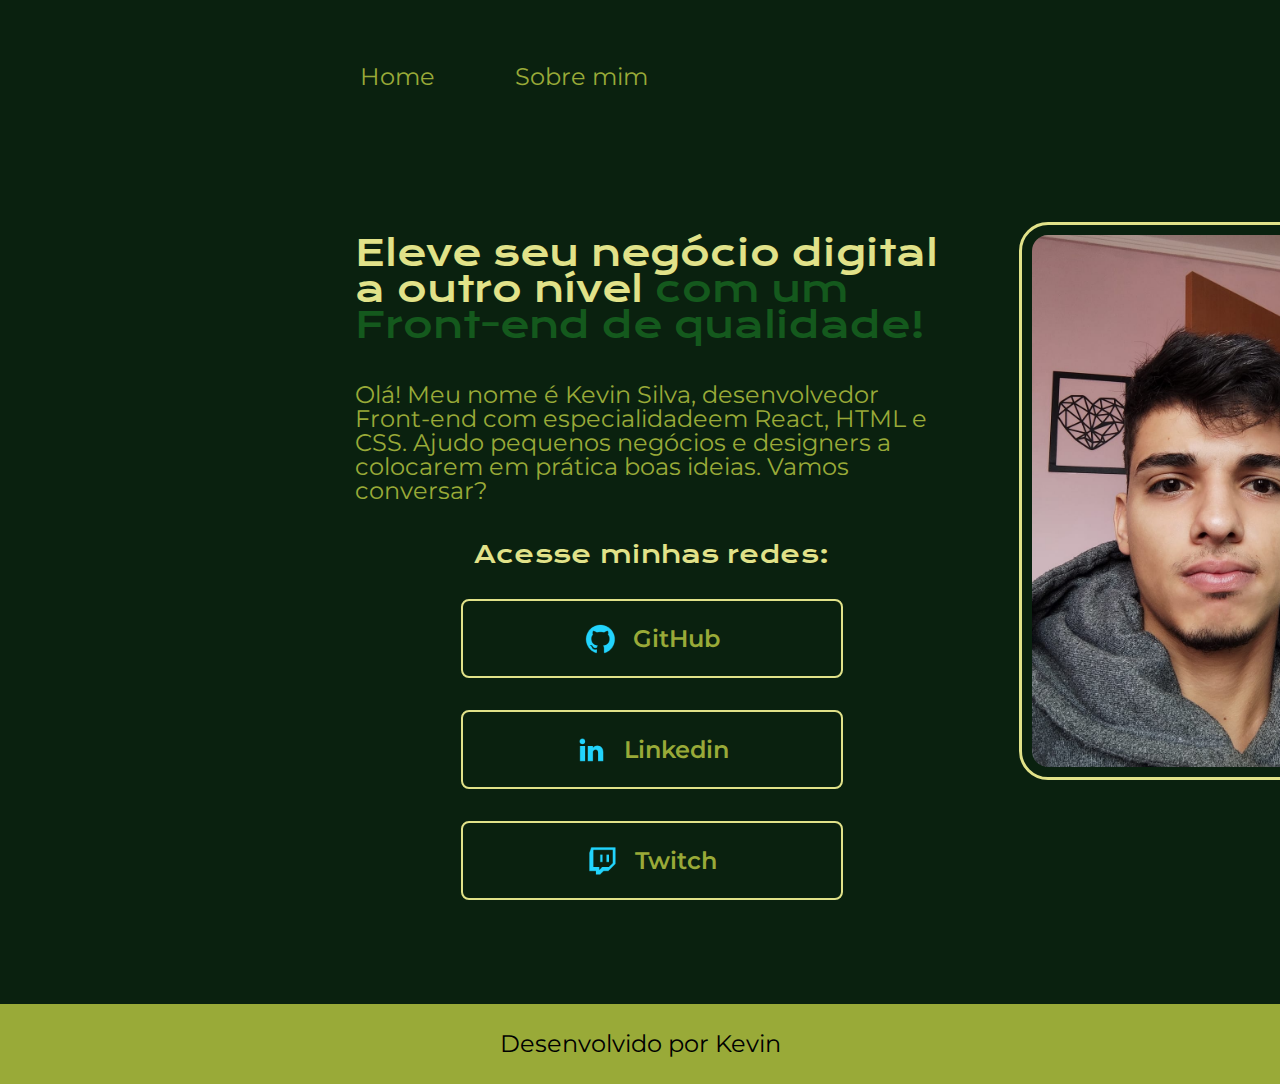
<file: index.html>
<!DOCTYPE html>
<html lang="pt-BR">
<head>
    <meta charset="UTF-8">
    <meta name="viewport" content="width=device-width, initial-scale=1.0">
    <title>Curso Alura</title>
    <link rel="stylesheet" href="./Styles/reset.CSS">
    <link rel="stylesheet" href="./Styles/home.css">
</head>
<body>
    <!-- NAVEGAÇÃO -->
    <header>
        <nav class="navegacao">
            <a class="navegacao-home" href="./index.html">Home</a>
            <a class="navegacao-sobre" href="./sobre.html">Sobre mim</a>
        </nav>
    </header>
    <!-- CONTEUDO HOME -->
    <main>
        <div class="apresentacao">
            <div class="apresentacao-conteudo">
                <div class="apresentacao-conteudo__textos">
                <h1 class="titulo">Eleve seu negócio digital a 
                    outro nível <span class="destaque">com um Front-end de qualidade!</span></h1>
                <p class="paragrafo">Olá! Meu nome é Kevin Silva,
                    desenvolvedor Front-end com especialidadeem React, HTML e CSS. 
                    Ajudo pequenos negócios e designers a colocarem
                    em prática boas ideias. Vamos conversar?</p>
                <div class="apresentacao-redes">
                    <h2 class="apresentacao-redes__text">Acesse minhas redes:</h2>
                    <div class="apresentacao-redes__links">
                    <li>
                        <a class="links" href="https://github.com/KevinSilvaRPG">
                           <img class="img-links" src="./assets/imagens/img/github.png" alt="img-github">GitHub 
                        </a>
                    </li>
                    <li>
                        <a class="links" href="https://www.linkedin.com/in/kevin-silva-4ab3ab191/">
                            <img class="img-links" src="./assets/imagens/img/linkedin.png" alt="img-linkedin">Linkedin
                        </a>
                    </li>
                    <li>
                        <a class="links" href="https://www.twitch.tv/kevinslprogram">
                            <img class="img-links" src="./assets/imagens/img/twitch.png" alt="img-twitch">Twitch
                        </a>
                    </li>
                    </div>
                </div>
                </div>
                <img class="imagem-kevin" src="./assets/imagens/img/pic.png" alt="imagem-kevin">  
                </div>
        </div>
    </main>
    <!-- Rodapé -->
    <footer>
        <div class="rodape">
            <p>Desenvolvido por Kevin</p>
        </div>
    </footer>
</body>
</html>
</file>
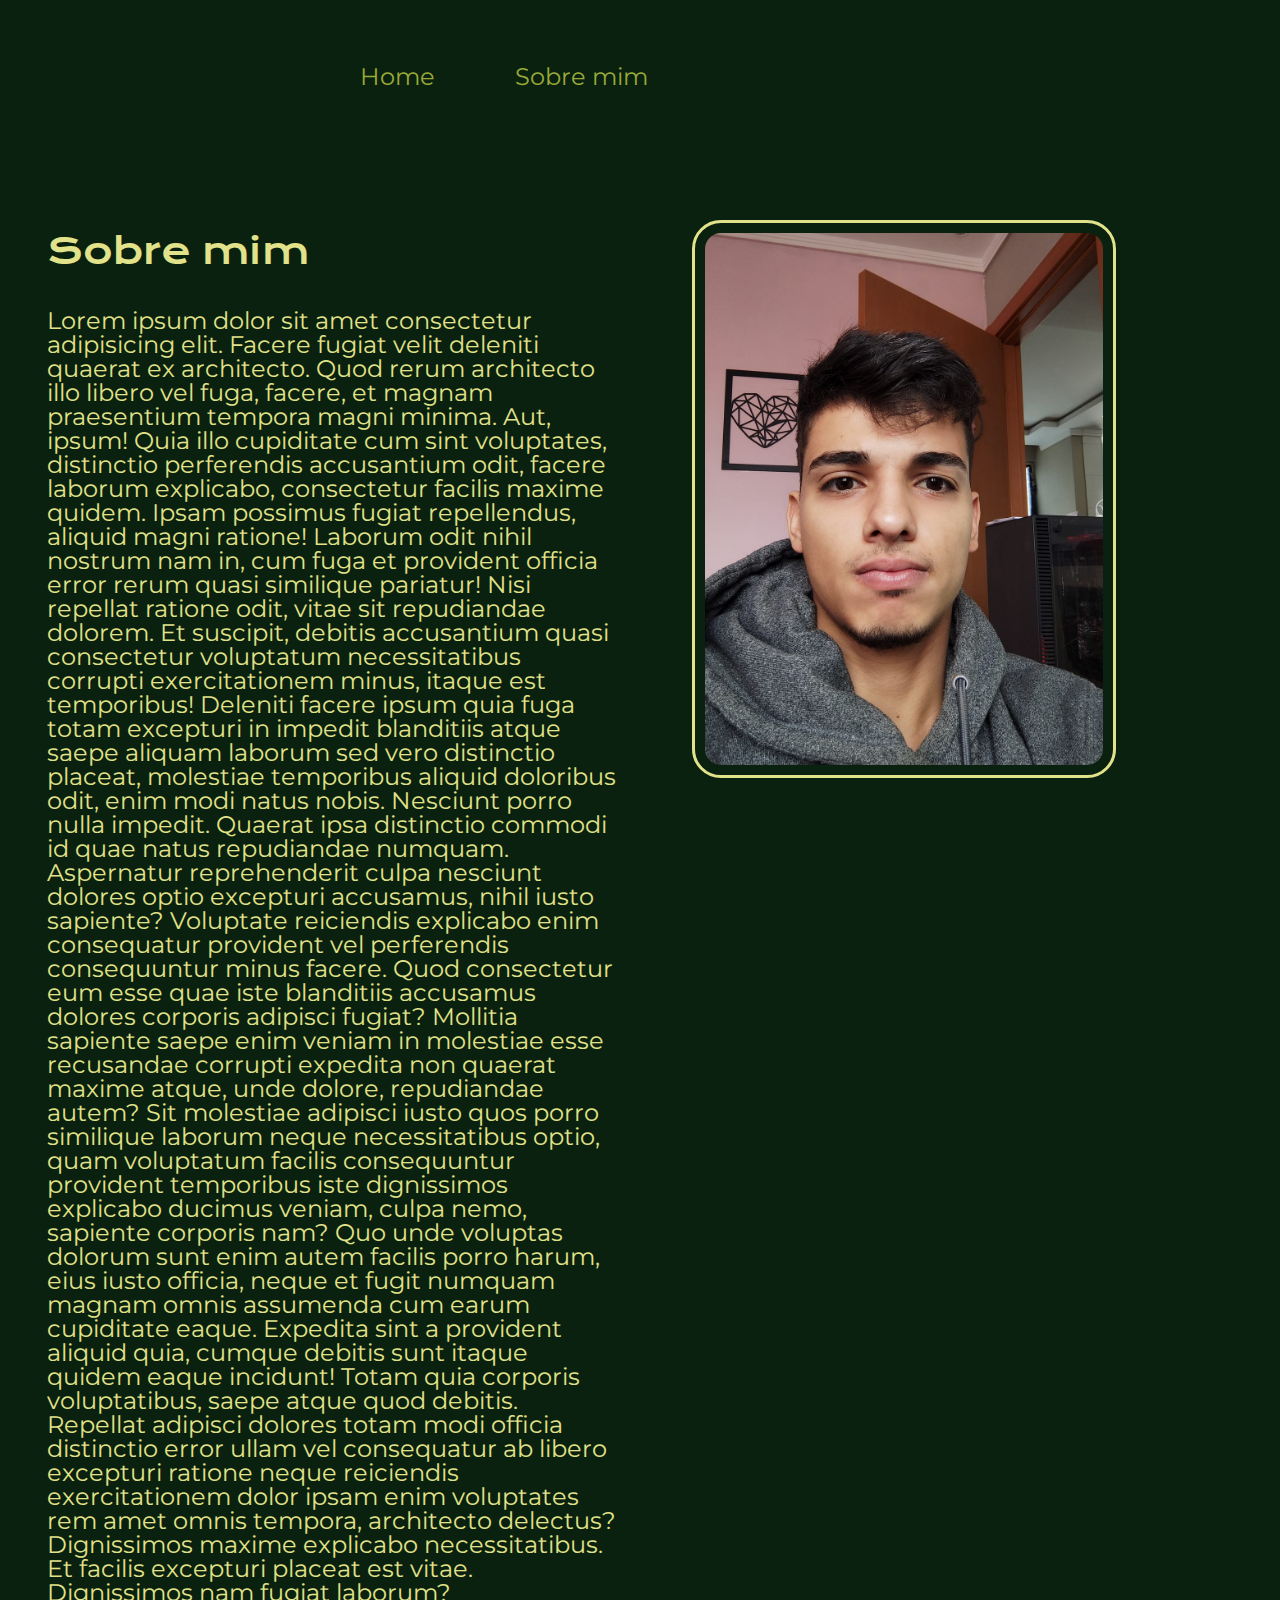
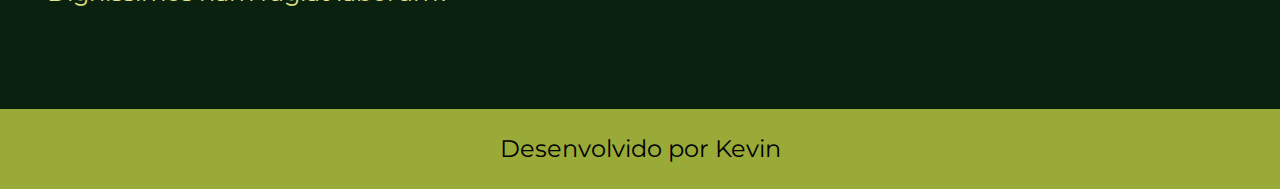
<file: sobre.html>
<!DOCTYPE html>
<html lang="pt-BR">
<head>
    <meta charset="UTF-8">
    <meta name="viewport" content="width=device-width, initial-scale=1.0">
    <title>Sobre mim</title>
    <link rel="stylesheet" href="./Styles/reset.CSS">
    <link rel="stylesheet" href="./Styles/sobre.css">
</head>
<body>
    <header>
        <nav class="navegacao">
            <a class="navegacao-home" href="./index.html">Home</a>
            <a class="navegacao-sobre" href="./sobre.html">Sobre mim</a>
        </nav>
    </header>
    <main>
        <div class="sobre">
            <div class="sobre-conteudo">
                <h1 class="sobre-conteudo__titulo">Sobre mim</h1>
                <p class="sobre-conteudo__texto">Lorem ipsum dolor sit amet consectetur adipisicing elit.
                Facere fugiat velit deleniti quaerat ex architecto. 
                Quod rerum architecto illo libero vel fuga, facere, et magnam
                 praesentium tempora magni minima. Aut, ipsum! Quia illo
                cupiditate cum sint voluptates, distinctio perferendis
                accusantium odit, facere laborum explicabo, consectetur
                facilis maxime quidem. Ipsam possimus fugiat repellendus,
                aliquid magni ratione! Laborum odit nihil nostrum nam in,
                cum fuga et provident officia error rerum quasi similique
                pariatur! Nisi repellat ratione odit, vitae sit repudiandae 
                dolorem. Et suscipit, debitis accusantium quasi consectetur 
                voluptatum necessitatibus corrupti exercitationem minus, 
                itaque est temporibus! Deleniti facere ipsum quia fuga totam 
                excepturi in impedit blanditiis atque saepe aliquam laborum 
                sed vero distinctio placeat, molestiae temporibus aliquid 
                doloribus odit, enim modi natus nobis. Nesciunt porro nulla 
                impedit. Quaerat ipsa distinctio commodi id quae natus 
                repudiandae numquam. Aspernatur reprehenderit culpa nesciunt 
                dolores optio excepturi accusamus, nihil iusto sapiente? 
                Voluptate reiciendis explicabo enim consequatur provident vel 
                perferendis consequuntur minus facere. Quod consectetur eum esse 
                quae iste blanditiis accusamus dolores corporis adipisci fugiat? 
                Mollitia sapiente saepe enim veniam in molestiae esse recusandae 
                corrupti expedita non quaerat maxime atque, unde dolore, 
                repudiandae autem? Sit molestiae adipisci iusto quos porro 
                similique laborum neque necessitatibus optio, quam voluptatum 
                facilis consequuntur provident temporibus iste dignissimos 
                explicabo ducimus veniam, culpa nemo, sapiente corporis nam? 
                Quo unde voluptas dolorum sunt enim autem facilis porro harum, 
                eius iusto officia, neque et fugit numquam magnam omnis assumenda 
                cum earum cupiditate eaque. Expedita sint a provident aliquid quia, 
                cumque debitis sunt itaque quidem eaque incidunt! Totam quia 
                corporis voluptatibus, saepe atque quod debitis. Repellat adipisci 
                dolores totam modi officia distinctio error ullam vel consequatur 
                ab libero excepturi ratione neque reiciendis exercitationem dolor 
                ipsam enim voluptates rem amet omnis tempora, architecto delectus? 
                Dignissimos maxime explicabo necessitatibus. Et facilis excepturi 
                placeat est vitae. Dignissimos nam fugiat laborum?</p>
            </div>
            <img class="imagem-kevin" src="./assets/imagens/img/pic.png" alt="imagem-kevin">
        </div>
    </main>
    <footer>
        <div class="rodape">
            <span>Desenvolvido por Kevin</span>
        </div>
    </footer>
</body>
</html>
</file>
<file: Styles/home.css>
/* Estilo da Home Page */
@import url('https://fonts.googleapis.com/css2?family=Montserrat:ital,wght@0,100..900;1,100..900&display=swap');
@import url('https://fonts.googleapis.com/css2?family=Krona+One&display=swap');

body {
    background-color: #0A210F;
    color: #E1E289;
}

/* NAVEGAÇÃO DA PAGINA */
.navegacao {
    display: flex;
    justify-content: space-around;
    padding: 65px 1261px 0 360px;
    position: absolute;
    font-family: 'Montserrat', sans-serif;
    font-size: 24px;
    font-weight: 400;
}
.navegacao-home{
    text-decoration: none;
    color: #99AA38;
}
.navegacao-sobre{
    text-decoration: none;
    color: #99AA38;
    margin-left: 80px;
    white-space: nowrap;
}

/* APRESENTAÇÃO */
.apresentacao{
    width: 100%;
    padding: 235px 0 0 355px;
}
.apresentacao-conteudo{
    display: flex;
    align-self: flex-start;
}
.apresentacao-conteudo__textos{
    display: flex;
    flex-direction: column;
    width: 593px;
}
.titulo{
    font-size: 36px;
    margin-bottom: 40px;
    font-weight: 400;
    font-family: 'Krona One',sans-serif;
}
.destaque{
    color: #14591D;
}
.paragrafo{
    font-size: 24px;
    font-family: 'Montserrat', sans-serif;
    color: #99AA38;
    margin-bottom: 40px;
}

/* IMAGEM PRINCIPAL */
.imagem-kevin {
    display: flex;
    flex-direction: row;
    height: 532px;
    max-width: 100%;
    margin-left: 84px;
    border-radius: 16px;
    outline: 3px solid #E1E289;
    outline-offset: 10px;
}

/* REDES */
.apresentacao-redes {
    display: flex;
    align-items: center;
    flex-direction: column;
}
.apresentacao-redes__text {
    font-family: 'Krona One', sans-serif;
    font-size: 24px;
    font-weight: 50;
    margin-bottom: 32px;
}
.apresentacao-redes__links{
    display: flex;
    align-items: center;
    flex-direction: column;
    gap: 32px;
    list-style-type: none;
}
.links {
    display: flex;
    justify-content: center;
    gap: 16px;
    text-decoration: none;
    align-items: center;
    width: 378px;
    text-align: center;
    color: #99AA38;
    font-family: 'Montserrat', sans-serif;
    font-size: 24px;
    font-weight: 600;
    border: 2px solid #E1E289;
    padding: 21.5px 0px;
    border-radius: 8px;
}
.links:hover{
    background-color: #14591D;
}

.rodape{
    display: flex;
    justify-content: center;
    height: 80px;
    align-items: center;
    width: 100%;
    background-color: #99AA38;
    color: #000;
    font-family: 'Montserrat', sans-serif;
    font-size: 24px;
    margin-top: 104px;
}
/* FIM DA HOME PAGE */
</file>
<file: Styles/sobre.css>
/* ESTILO PAGE SOBRE MIM */
@import url('https://fonts.googleapis.com/css2?family=Montserrat:ital,wght@0,100..900;1,100..900&display=swap');
@import url('https://fonts.googleapis.com/css2?family=Krona+One&display=swap');
body {
    background-color: #0A210F;
    color: #E1E289;
}
/* NAVEGAÇÃO DA PAGINA */
.navegacao {
    display: flex;
    justify-content: space-around;
    padding: 65px 1261px 0 360px;
    position: absolute;
    font-family: 'Montserrat', sans-serif;
    font-size: 24px;
    font-weight: 400;
}
.navegacao-home{
    text-decoration: none;
    color: #99AA38;
}
.navegacao-sobre{
    text-decoration: none;
    color: #99AA38;
    margin-left: 80px;
    white-space: nowrap;
}
/* CONTEUDO PRINCIPAL */
.sobre {
    display: flex;
    justify-content: center;
    align-items: flex-start;
    padding-top: 233px;
    padding-right: 130px;
}

.sobre-conteudo {
    display: flex;
    flex-direction: column;
    width: 574px;
}

.sobre-conteudo__titulo{
    display: flex;
    align-items: flex-start;
    padding-bottom: 40px;
    font-family: 'Krona One';
    font-size: 36px;
    font-weight: 200;
}
.sobre-conteudo__texto{
    display: flex;
    justify-content: center;
    font-family: 'Montserrat',sans-serif;
    font-size: 24px;
    width: 574px;
}
/* IMAGEM PRINCIPAL */
.imagem-kevin {
    display: flex;
    justify-content: flex-start;
    height: 532px;
    max-width: 100%;
    margin-left: 84px;
    border-radius: 16px;
    outline: 3px solid #E1E289;
    outline-offset: 10px;
}
/* RODAPE */
.rodape{
    display: flex;
    justify-content: center;
    align-items: center;
    height: 80px;
    width: 100%;
    background-color: #99AA38;
    color: #000;
    font-family: 'Montserrat', sans-serif;
    font-size: 24px;
    margin-top: 104px;
    flex: 1;
}
</file>
